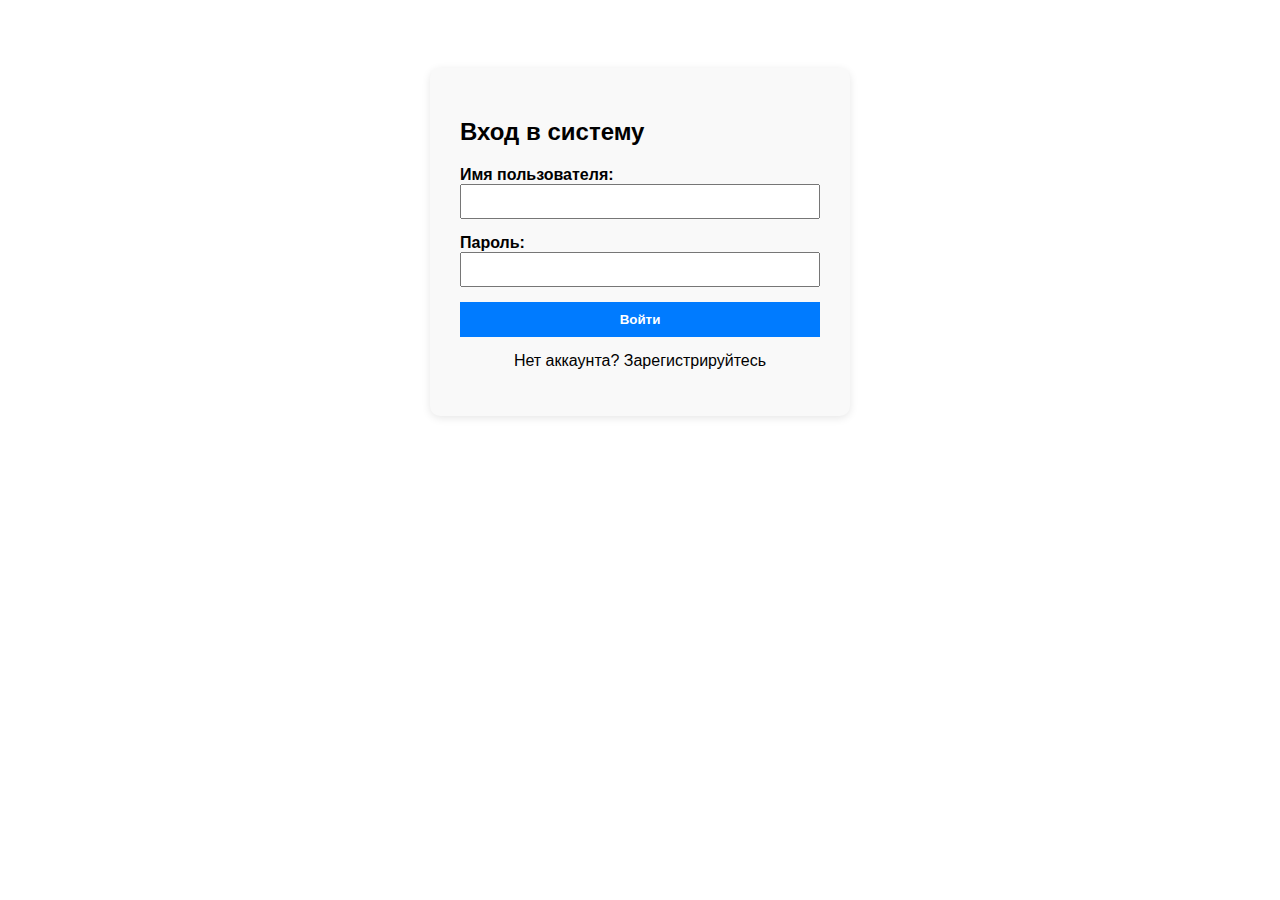
<file: src/main/resources/templates/sneaker/auth/login.html>
<!DOCTYPE html>
<html xmlns:th="http://www.thymeleaf.org">
<head>
  <meta charset="UTF-8">
  <title>Вход в систему</title>
  <style>
    body {
      font-family: Arial, sans-serif;
      padding-top: 60px;
    }

    .login-form {
      max-width: 360px;
      margin: auto;
      padding: 30px;
      background: #f9f9f9;
      border-radius: 10px;
      box-shadow: 0 2px 8px rgba(0,0,0,0.1);
    }

    .form-group {
      margin-bottom: 15px;
    }

    label {
      font-weight: bold;
    }

    input {
      width: 100%;
      padding: 8px;
      box-sizing: border-box;
    }

    .btn {
      width: 100%;
      padding: 10px;
      background-color: #007bff;
      border: none;
      color: white;
      cursor: pointer;
      font-weight: bold;
    }

    .error {
      color: red;
      margin-bottom: 15px;
      text-align: center;
    }

    .message {
      color: green;
      margin-bottom: 15px;
      text-align: center;
    }
  </style>
</head>
<body>
<div class="login-form">
  <h2>Вход в систему</h2>

  <div th:if="${error}" class="error" th:text="${error}"></div>
  <div th:if="${message}" class="message" th:text="${message}"></div>

  <form th:action="@{/auth/login}" method="post">
    <div class="form-group">
      <label for="username">Имя пользователя:</label>
      <input type="text" id="username" name="username" required />
    </div>

    <div class="form-group">
      <label for="password">Пароль:</label>
      <input type="password" id="password" name="password" required />
    </div>

    <button type="submit" class="btn">Войти</button>
  </form>

  <p style="margin-top: 15px; text-align: center;">
    Нет аккаунта? <a th:href="@{/register}">Зарегистрируйтесь</a>
  </p>
</div>
</body>
</html>
</file>
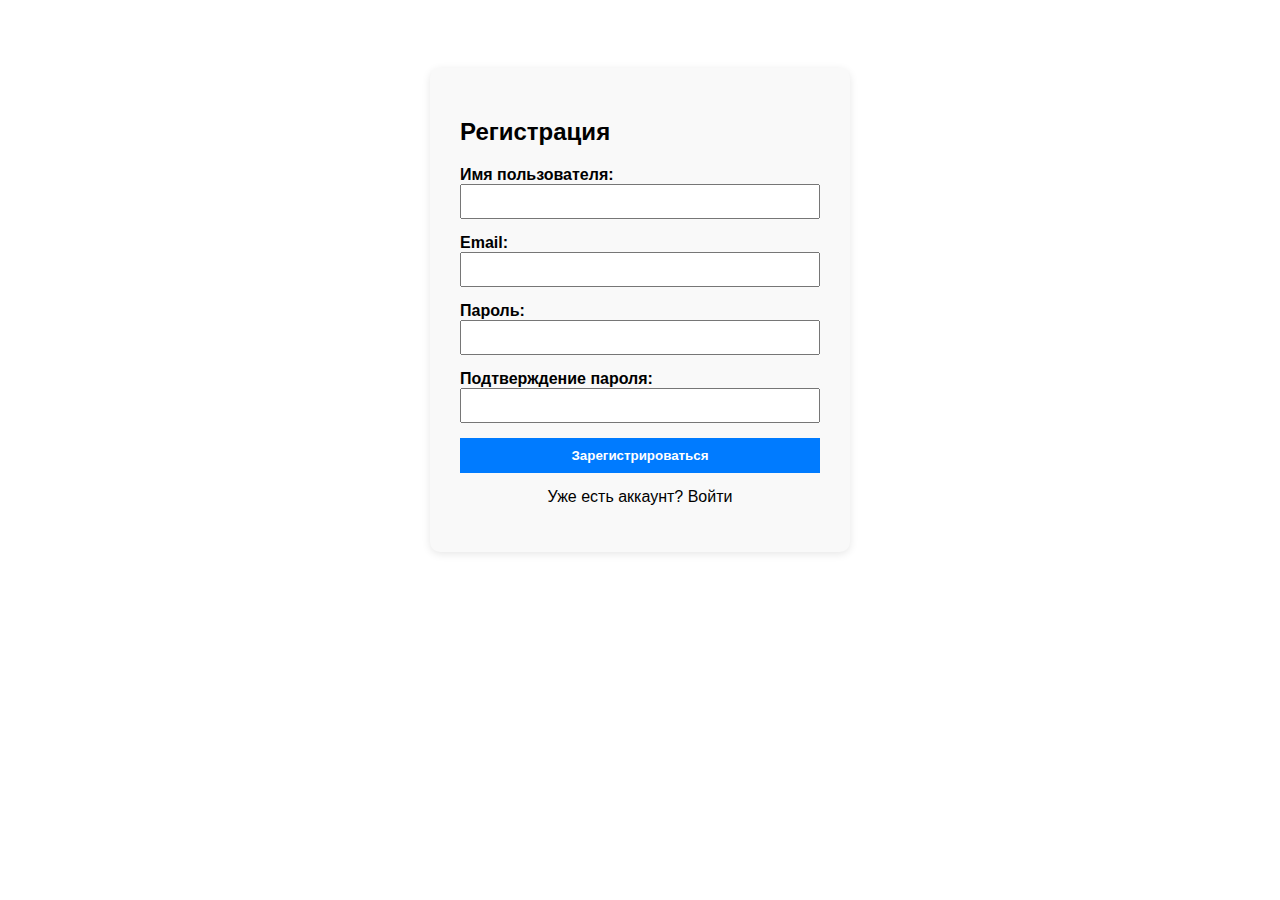
<file: src/main/resources/templates/sneaker/auth/register.html>
<!DOCTYPE html>
<html xmlns:th="http://www.thymeleaf.org">
<head>
  <meta charset="UTF-8">
  <title>Регистрация</title>
  <style>
    body {
      font-family: Arial, sans-serif;
      padding-top: 60px;
    }
    .register-form {
      max-width: 360px;
      margin: auto;
      padding: 30px;
      background: #f9f9f9;
      border-radius: 10px;
      box-shadow: 0 2px 8px rgba(0,0,0,0.1);
    }
    .form-group {
      margin-bottom: 15px;
    }
    label {
      font-weight: bold;
    }
    input {
      width: 100%;
      padding: 8px;
      box-sizing: border-box;
    }
    .btn {
      width: 100%;
      padding: 10px;
      background-color: #007bff;
      border: none;
      color: white;
      cursor: pointer;
      font-weight: bold;
    }
    .error {
      color: red;
      margin-bottom: 15px;
      text-align: center;
    }
  </style>
</head>
<body>
<div class="register-form">
  <h2>Регистрация</h2>

  <div th:if="${error}" class="error" th:text="${error}"></div>

  <form th:action="@{/register}" method="post" th:object="${userDTO}">
    <div class="form-group">
      <label for="username">Имя пользователя:</label>
      <input type="text" id="username" th:field="*{username}" required />
    </div>

    <div class="form-group">
      <label for="email">Email:</label>
      <input type="email" id="email" th:field="*{email}" required />
    </div>

    <div class="form-group">
      <label for="password">Пароль:</label>
      <input type="password" id="password" th:field="*{password}" required />
    </div>

    <div class="form-group">
      <label for="confirmPassword">Подтверждение пароля:</label>
      <input type="password" id="confirmPassword" th:field="*{confirmPassword}" required />
    </div>

    <button type="submit" class="btn">Зарегистрироваться</button>
  </form>

  <p style="margin-top: 15px; text-align: center;">
    Уже есть аккаунт? <a th:href="@{/auth/login}">Войти</a>
  </p>
</div>
</body>
</html>
</file>
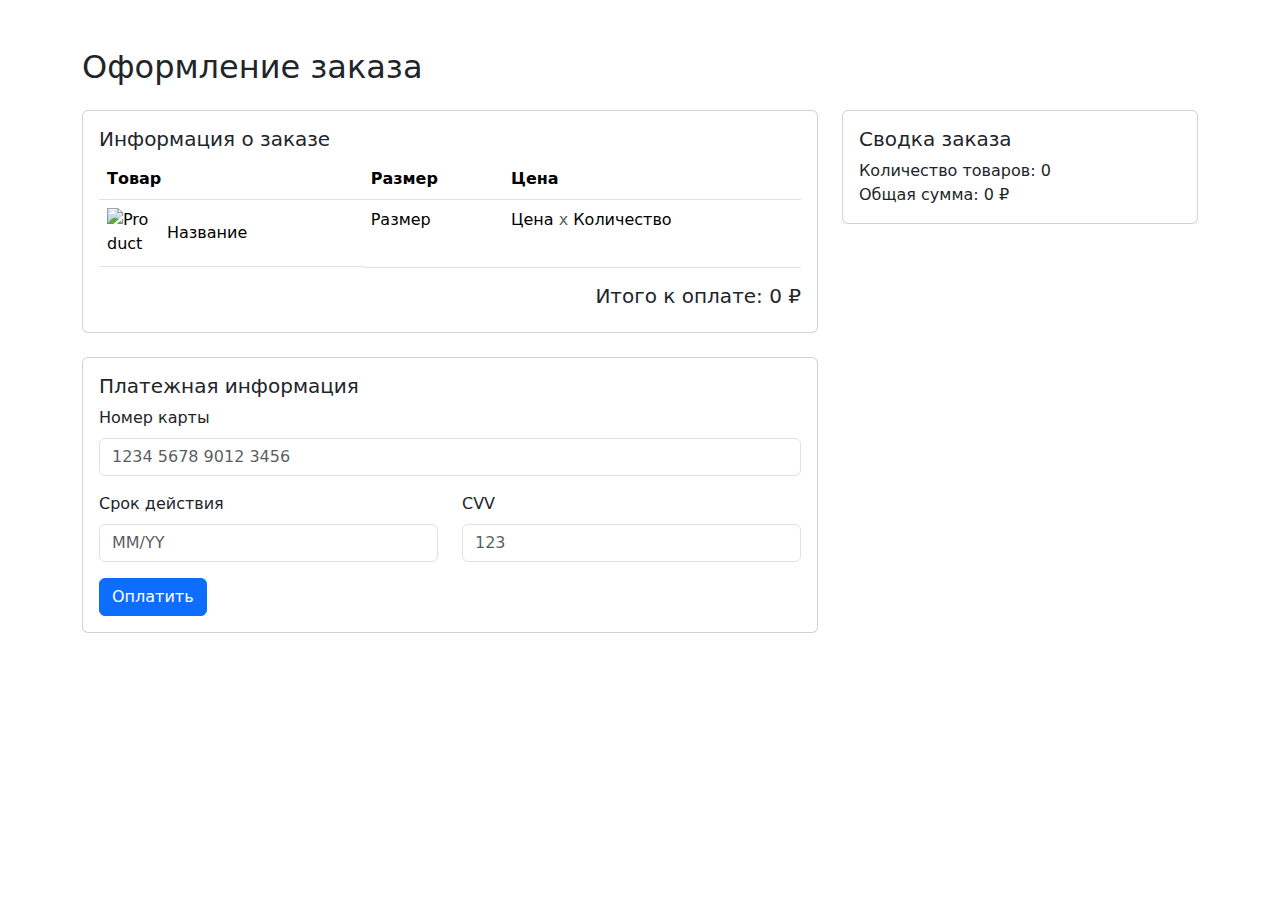
<file: src/main/resources/templates/sneaker/layouts/checkout.html>
<!DOCTYPE html>
<html xmlns:th="http://www.thymeleaf.org" lang="ru">
<head>
    <meta charset="UTF-8">
    <title>Оформление заказа - SneakerShop</title>
    <link rel="stylesheet" href="https://cdn.jsdelivr.net/npm/bootstrap@5.3.2/dist/css/bootstrap.min.css">
</head>
<body>
<div class="container mt-5">
    <h2 class="mb-4">Оформление заказа</h2>

    <div class="row">
        <div class="col-md-8">
            <div class="card mb-4">
                <div class="card-body">
                    <h5 class="card-title">Информация о заказе</h5>
                    <div class="table-responsive">
                        <table class="table">
                            <thead>
                            <tr>
                                <th>Товар</th>
                                <th>Размер</th>
                                <th>Цена</th>
                            </tr>
                            </thead>
                            <tbody>
                            <tr th:each="sneaker : ${orderSneakers}">
                                <td class="d-flex align-items-center">
                                    <img th:if="${sneaker.imageUrl != null}"
                                         th:src="@{'/img/' + ${sneaker.imageUrl}}"
                                         alt="Product image"
                                         style="width: 50px; height: 50px; object-fit: cover; margin-right: 10px;" />
                                    <span th:text="${sneaker.name + ' (' + sneaker.brand + ')'}">Название</span>
                                </td>
                                <td th:text="${sneaker.size}">Размер</td>
                                <td>
                                    <span th:text="${#numbers.formatDecimal(sneaker.price, 1, 2) + ' ₽'}">Цена</span>
                                    <span class="text-muted">x</span>
                                    <span th:text="${sneaker.quantity}">Количество</span>
                                </td>
                            </tr>
                            </tbody>
                        </table>
                    </div>
                    <div class="text-end">
                        <h5>Итого к оплате: <span th:text="${#numbers.formatDecimal(cart.totalPrice, 1, 2) + ' ₽'}">0 ₽</span></h5>
                    </div>
                </div>
            </div>

            <form th:action="@{/checkout/process}" method="post" class="card">
                <input type="hidden" name="cartId" th:value="${cart.id}" />
                <div class="card-body">
                    <h5 class="card-title">Платежная информация</h5>
                    <div class="mb-3">
                        <label for="cardNumber" class="form-label">Номер карты</label>
                        <input type="text" class="form-control" id="cardNumber"
                               pattern="\d{16}" placeholder="1234 5678 9012 3456" required>
                    </div>
                    <div class="row">
                        <div class="col-md-6 mb-3">
                            <label for="expiry" class="form-label">Срок действия</label>
                            <input type="text" class="form-control" id="expiry"
                                   pattern="\d{2}/\d{2}" placeholder="MM/YY" required>
                        </div>
                        <div class="col-md-6 mb-3">
                            <label for="cvv" class="form-label">CVV</label>
                            <input type="text" class="form-control" id="cvv"
                                   pattern="\d{3}" placeholder="123" required>
                        </div>
                    </div>
                    <button type="submit" class="btn btn-primary">Оплатить</button>
                </div>
            </form>
        </div>

        <div class="col-md-4">
            <div class="card">
                <div class="card-body">
                    <h5 class="card-title">Сводка заказа</h5>
                    <p class="card-text">
                        Количество товаров: <span th:text="${#lists.size(orderSneakers)}">0</span><br>
                        Общая сумма: <span th:text="${#numbers.formatDecimal(cart.totalPrice, 1, 2) + ' ₽'}">0 ₽</span>

                    </p>
                </div>
            </div>
        </div>
    </div>
</div>
</body>
</html>
</file>
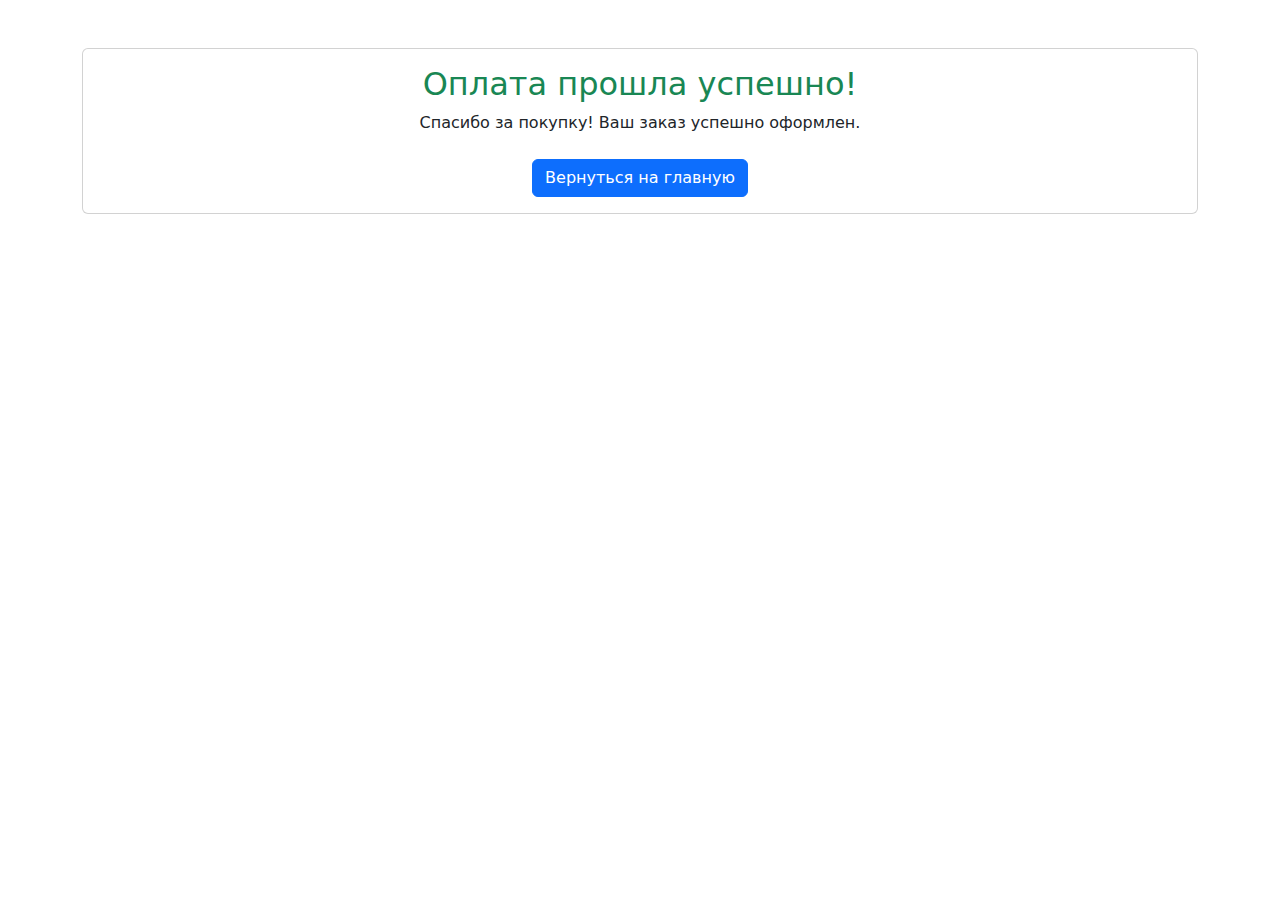
<file: src/main/resources/templates/sneaker/layouts/payment-success.html>
<!DOCTYPE html>
<html xmlns:th="http://www.thymeleaf.org" lang="ru">
<head>
  <meta charset="UTF-8">
  <title>Успешная оплата - SneakerShop</title>
  <link rel="stylesheet" href="https://cdn.jsdelivr.net/npm/bootstrap@5.3.2/dist/css/bootstrap.min.css">
</head>
<body>
<div class="container mt-5 text-center">
  <div class="card">
    <div class="card-body">
      <h2 class="card-title text-success">Оплата прошла успешно!</h2>
      <p class="card-text">
        Спасибо за покупку! Ваш заказ успешно оформлен.
      </p>
      <div class="mt-4">
        <a href="/" class="btn btn-primary">Вернуться на главную</a>
      </div>
    </div>
  </div>
</div>
</body>
</html>
</file>
